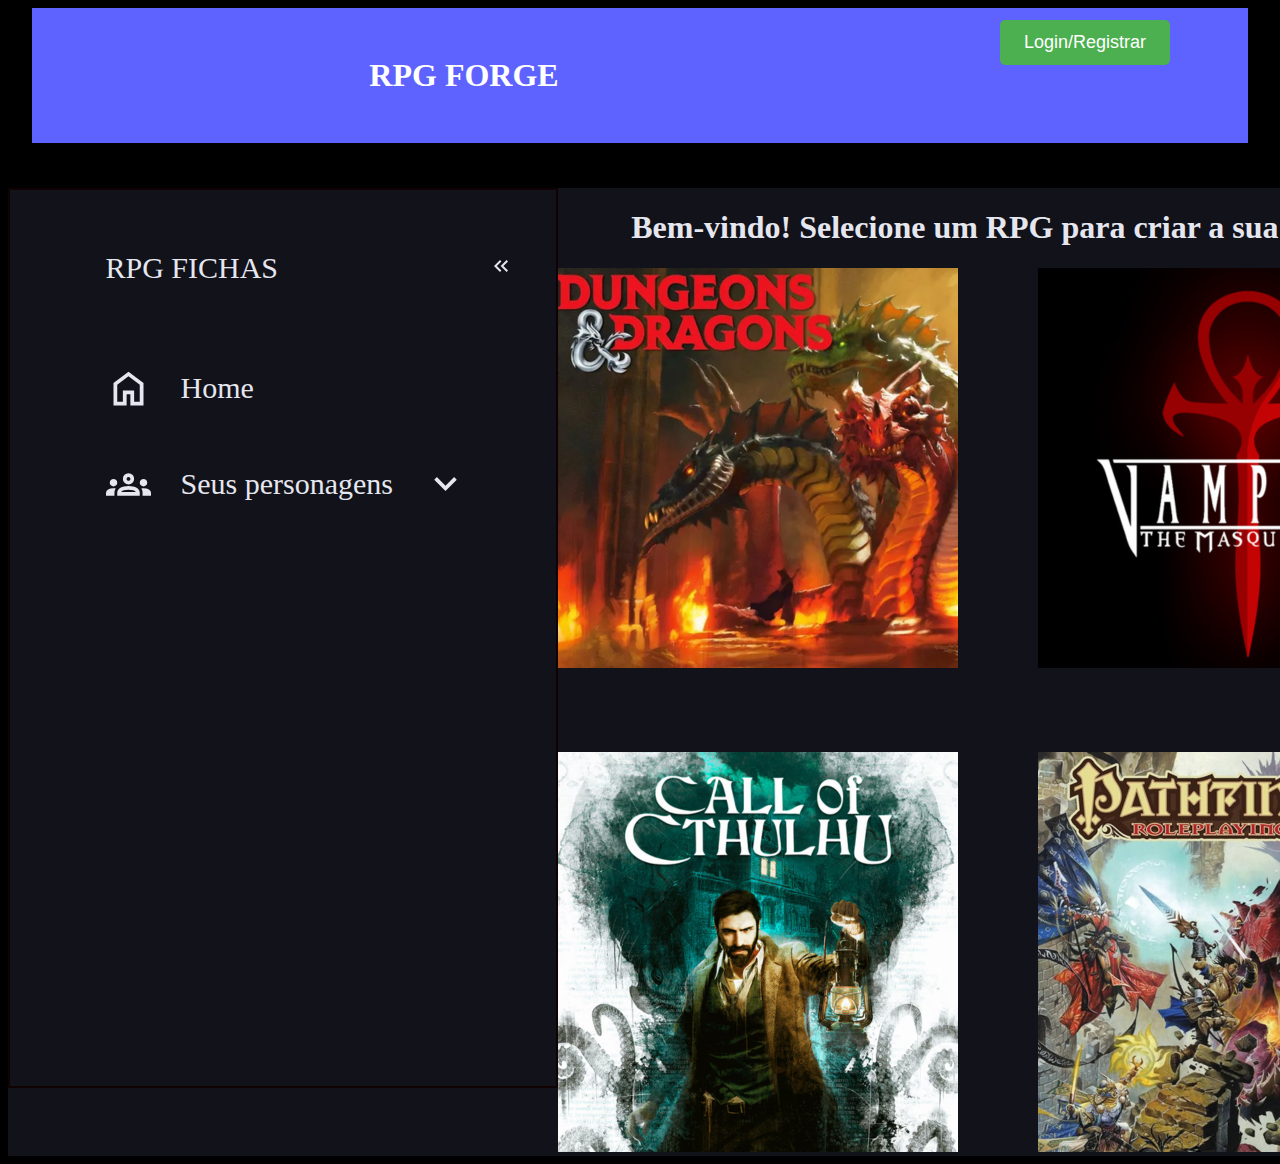
<file: frontend/index.html>
<!DOCTYPE html>
<html lang="pt-br">
<head>
    <meta charset="UTF-8">
    <meta name="viewport" content="width=device-width, initial-scale=1.0">
    <title>Start</title>
    <link rel="icon" type="image/x-icon" href="\images\rpgforge.png">
    <link rel="stylesheet" href="./styles/indexStyle/header.css">
    <link rel="stylesheet" href="./styles/indexStyle/main.css">
    <link rel="stylesheet" href="./styles/indexStyle/sidebar.css">
</head>
<body>
    <header class="header-class">
        <div class="header-presentation">
            <div class="presentation">
                <h1>RPG FORGE</h1>
            </div>
            <div class="login" id="loginArea">
                <a href="login.html"><button class="login-btn">Login/Registrar</button></a>
            </div>
        </div>
    </header>
    <section class="main-section">
        <div class="sidebar">
            <nav id="sidebar">
            <ul>
                <li>
                    <span class="logo">RPG FICHAS</span>
                    <button onclick=toggleSidebar() id="toggle-btn">
                        <svg xmlns="http://www.w3.org/2000/svg" height="24px" viewBox="0 -960 960 960" width="24px" fill="#e3e3e3"><path d="M440-240 200-480l240-240 56 56-183 184 183 184-56 56Zm264 0L464-480l240-240 56 56-183 184 183 184-56 56Z"/></svg>
                    </button>
                </li>
            </ul>
            <ul>
                <li class="active">
                    <a href="index.html">
                        <svg xmlns="http://www.w3.org/2000/svg" height="24px" viewBox="0 -960 960 960" width="24px" fill="#e3e3e3"><path d="M240-200h120v-240h240v240h120v-360L480-740 240-560v360Zm-80 80v-480l320-240 320 240v480H520v-240h-80v240H160Zm320-350Z"/></svg>
                        <span>
                            Home
                        </span>
                    </a>
                </li>
                <li>
                    <button onclick=toggleSubMenu(this) class="dropdown-btn">
                        <svg xmlns="http://www.w3.org/2000/svg" height="24px" viewBox="0 -960 960 960" width="24px" fill="#e3e3e3"><path d="M0-240v-63q0-43 44-70t116-27q13 0 25 .5t23 2.5q-14 21-21 44t-7 48v65H0Zm240 0v-65q0-32 17.5-58.5T307-410q32-20 76.5-30t96.5-10q53 0 97.5 10t76.5 30q32 20 49 46.5t17 58.5v65H240Zm540 0v-65q0-26-6.5-49T754-397q11-2 22.5-2.5t23.5-.5q72 0 116 26.5t44 70.5v63H780Zm-455-80h311q-10-20-55.5-35T480-370q-55 0-100.5 15T325-320ZM160-440q-33 0-56.5-23.5T80-520q0-34 23.5-57t56.5-23q34 0 57 23t23 57q0 33-23 56.5T160-440Zm640 0q-33 0-56.5-23.5T720-520q0-34 23.5-57t56.5-23q34 0 57 23t23 57q0 33-23 56.5T800-440Zm-320-40q-50 0-85-35t-35-85q0-51 35-85.5t85-34.5q51 0 85.5 34.5T600-600q0 50-34.5 85T480-480Zm0-80q17 0 28.5-11.5T520-600q0-17-11.5-28.5T480-640q-17 0-28.5 11.5T440-600q0 17 11.5 28.5T480-560Zm1 240Zm-1-280Z"/></svg> 
                        Seus personagens
                        <svg xmlns="http://www.w3.org/2000/svg" height="24px" viewBox="0 -960 960 960" width="24px" fill="#e3e3e3"><path d="M480-344 240-584l56-56 184 184 184-184 56 56-240 240Z"/></svg>
                        
                    </button>
                    <ul class="sub-menu">
                        <div>
                        <li>
                            <span>Seus personagens</span>
                        </li>
                    </div>
                        
                    </ul>
                </li>
                <li>
                </li>
            </ul>
        </nav>
    </div>
    <main class="main-class">
        <div class="main-content">
            <section class="main__presentation">
                <div class="main__presentation__text">
                    <h1 class="presentation__text">
                        Bem-vindo! Selecione um RPG para criar a sua ficha:
                    </h1>
                </div>
            </section>
            <section class="main__sheets">
                <div class="main__sheets__images">
                    <div class="dnd-sheet">
                        <a href="dndSheet.html"><img src="./assets/imgdegente/DD.png" alt="" srcset="" class="dnd-IMG"></a>
                    </div>
                </div>
                <div class="main__sheets__images">
                    <div class="vtm-sheet">
                        <a href="index.html"><img src="./assets/imgdegente/vtm.png" alt="" class="vtm-IMG"></a>
                    </div>
                </div>
                <div class="main__sheets__images">
                    <div class="coc-sheet">
                        <a href="index.html"><img src="./assets/imgdegente/CoC.png" alt="" srcset=""></a>
                    </div>
                </div>
                <div class="main__sheets__images">
                    <div class="pf-sheet">
                        <a href="index.html"><img src="./assets/imgdegente/pathfinder.png" alt="" srcset=""></a>
                    </div>
                </div>
            </section>
        </div>
        
    </main>
</section>
    
    

    <footer>
    </footer>
    <script>
        const usuario = localStorage.getItem("usuarioLogado");
        const loginArea = document.getElementById("loginArea");

        if (usuario) {
            loginArea.innerHTML = `
                <span>Olá, <strong> ${usuario} </strong></span>
                <button onclick="logout()" class="login-btn">Sair</button>
            `;
        }

        function logout() {
            localStorage.removeItem("usuarioLogado");
            location.reload(); // recarrega a página para voltar ao estado "não logado"
        }
    </script>
    <script type="text/javascript" src="./scripts/sidebar.js" defer></script>
</body>
</html>
</file>
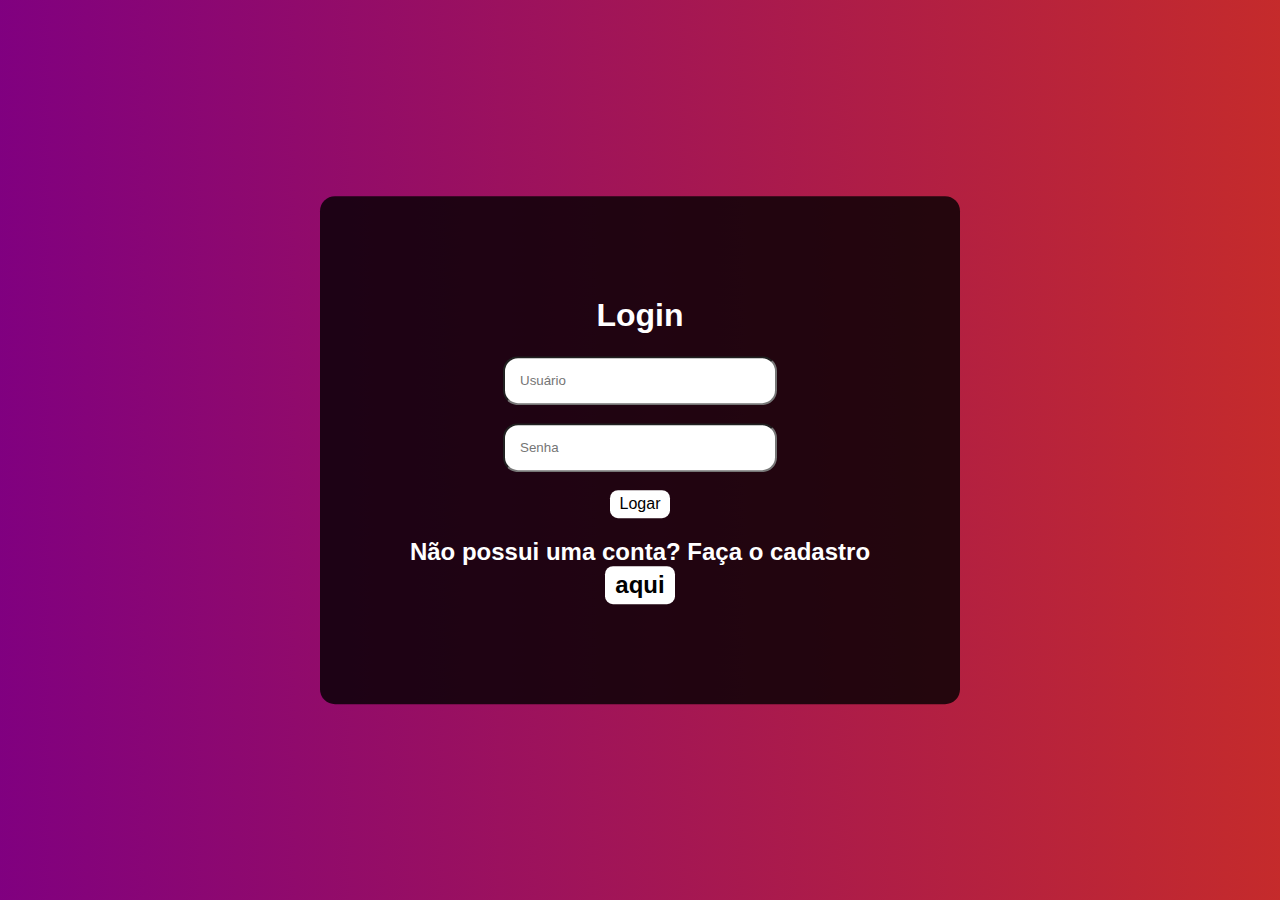
<file: frontend/conta.html>
<!DOCTYPE html>
<html lang="pt-br">
<head>
    <meta charset="UTF-8">
    <meta name="viewport" content="width=device-width, initial-scale=1.0">
    <title>Fichas de RPG - Login</title>
    <link href="./styles/conta.css" rel="stylesheet" />
    <script src="./scripts/redirecionar.js"></script>
</head>
<body>
    <div class="telaLogin">
        <h1>
            Login
        </h1>
        <input type ="text" placeholder="Usuário">
        <br><br>
        <input type ="password" placeholder="Senha">
        <br><br>

        <div class="Login">
            <a href="../index.html">Logar</a>

        </div>

        <h2>
            Não possui uma conta? Faça o cadastro <a href="telaCadastro.html">aqui</a>
        </h2>
        
    </div>
</body>
</html>
</file>
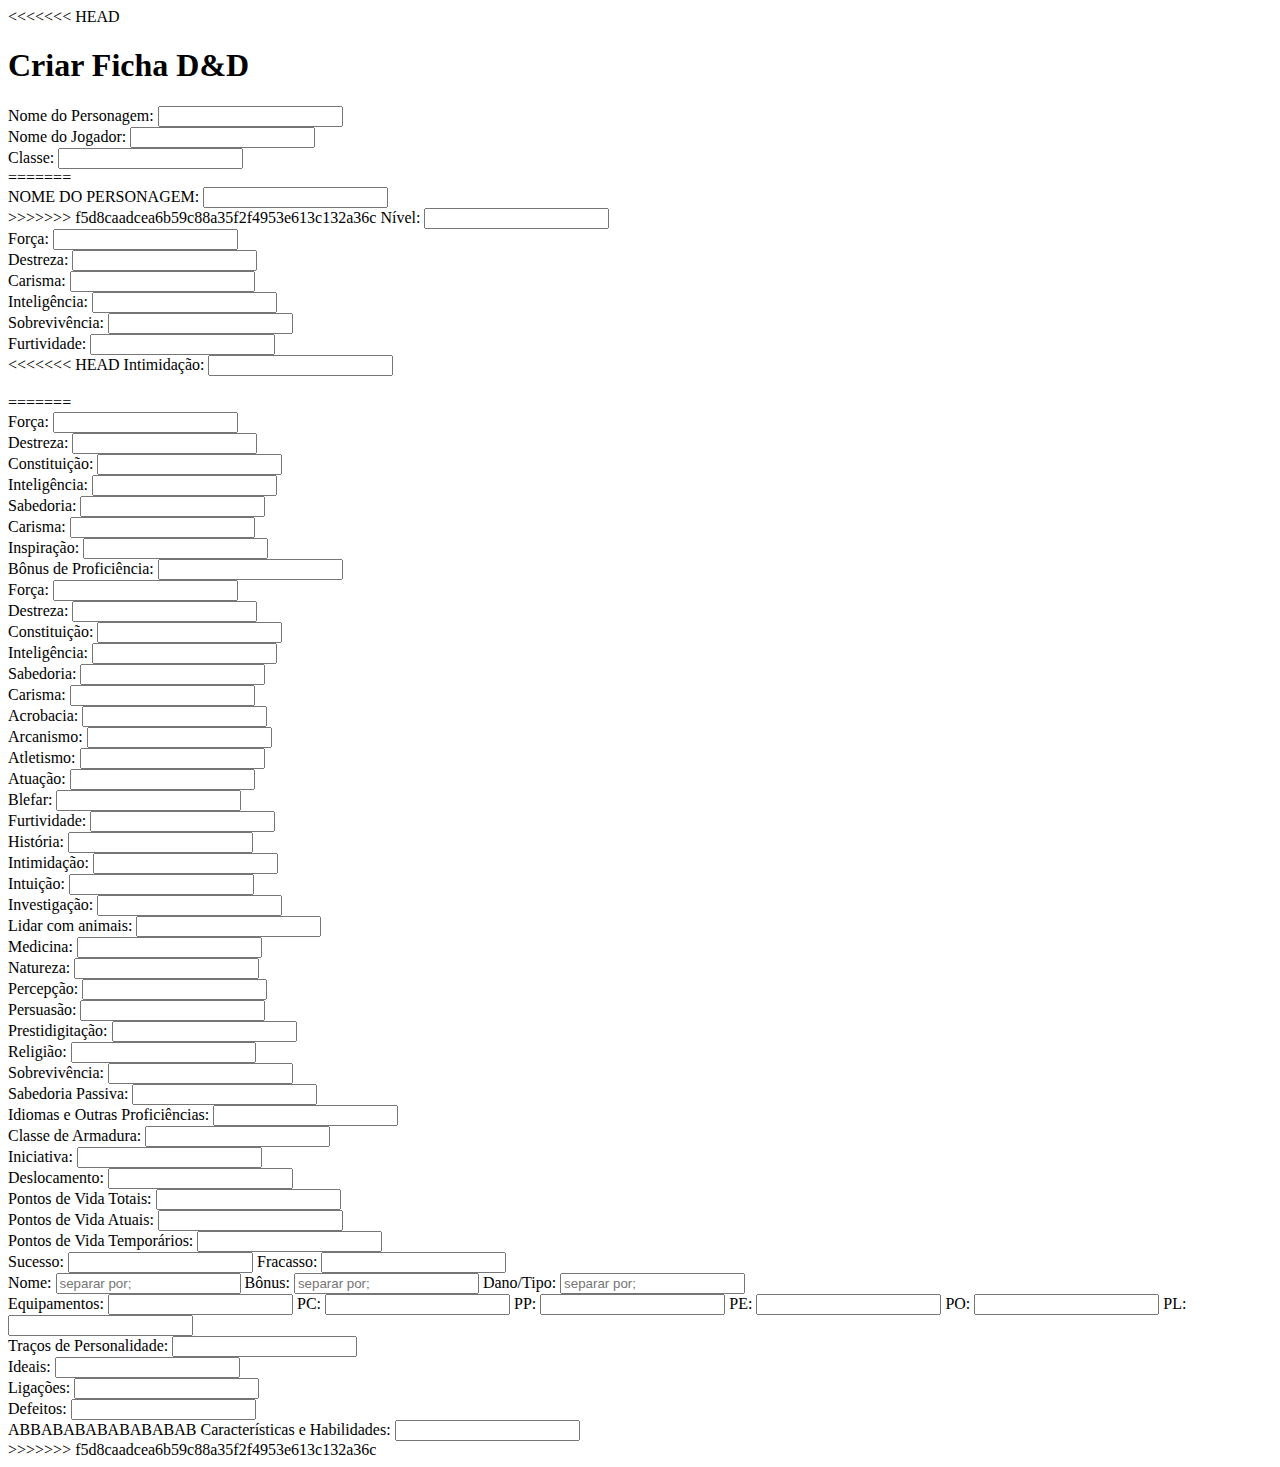
<file: frontend/dndSheet.html>
<!DOCTYPE html>
<html lang="pt-br">
<head>
    <meta charset="UTF-8">
    <title>Criar Ficha D&D</title>
    <!-- <link rel="stylesheet" href="./styles/fichaDnD.css"> -->
</head>
<body>
<<<<<<< HEAD
    <h1>Criar Ficha D&D</h1>
    <form id="fichaDnDForm">
        <label>Nome do Personagem:</label>
        <input type="text" id="nomePersonagem" required><br>

        <label>Nome do Jogador:</label>
        <input type="text" id="nomeDoJogador" required><br>

        <label>Classe:</label>
        <input type="text" id="classe" required><br>
=======
    <header>
        <div class="dnd-intro">
            <form id="intro">
                <div class="nomeDoPersonagem">
                    <label>NOME DO PERSONAGEM:</label>
                    <input type="text" id="nomePersonagem" required>
                </div>
                <div class="intro-atributo">
                    
                    <div class="outro">
>>>>>>> f5d8caadcea6b59c88a35f2f4953e613c132a36c

        <label>Nível:</label>
        <input type="number" id="nivel" required><br>

        <label>Força:</label>
        <input type="number" id="forca" required><br>

        <label>Destreza:</label>
        <input type="number" id="destreza" required><br>

        <label>Carisma:</label>
        <input type="number" id="carisma" required><br>

        <label>Inteligência:</label>
        <input type="number" id="inteligencia" required><br>

        <label>Sobrevivência:</label>
        <input type="number" id="sobrevivencia" required><br>

        <label>Furtividade:</label>
        <input type="number" id="furtividade" required><br>

<<<<<<< HEAD
        <label>Intimidação:</label>
        <input type="number" id="intimidacao" required><br><br>
=======
            </form>
        </div>
    </header>
    <main class="mainDnD">
        <div class="main-content">
            <form id="atributosPrincipais">

                <div>
                    <label>Força:</label>
                    <input type="number" id="forca" required>
                    <span id="modificador-forca"></span>
                </div>

                <div>
                    <label>Destreza:</label>
                    <input type="number" id="destreza" required>
                    <span id="modificador-destreza"></span>
                </div>

                <div>
                    <label>Constituição:</label>
                    <input type="number" id="constituicao" required>
                    <span id="modificador-constituicao"></span>
                </div>
                <div>
                    <label>Inteligência:</label>
                    <input type="number" id="inteligencia" required>
                    <span id="modificador-inteligencia"></span>
                </div>
                <div>
                    <label>Sabedoria:</label>
                    <input type="number" id="sabedoria" required>
                    <span id="modificador-sabedoria"></span>
                </div>

                <div>
                    <label>Carisma:</label>
                    <input type="number" id="carisma" required>
                    <span id="modificador-carisma"></span>
                </div>

                <div>
                    <label>Inspiração:</label>
                    <input type="number" id="inspiracao-id" required>
                    <span id="modificador-inspiracao"></span>
                </div>
            

                <form id="bonusDeProficiencia">
                    <label>Bônus de Proficiência:</label>
                    <input type="number" id="bonusDeProficiencia-id" required><br>
                </form>

                <form id="testeDeResistencia">
                    <label>Força:</label>
                    <input type="number" id="forca" required><br>

                    <label>Destreza:</label>
                    <input type="number" id="destreza" required><br>

                    <label>Constituição:</label>
                    <input type="number" id="constituicao" required><br>

                    <label>Inteligência:</label>
                    <input type="number" id="inteligencia" required><br>

                    <label>Sabedoria:</label>
                    <input type="number" id="sabedoria" required><br>

                    <label>Carisma:</label>
                    <input type="number" id="carisma" required><br>

                </form> 

                <form id="Pericias">
                    <label>Acrobacia:</label>
                    <input type="number" id="acrobacia" required><br>

                    <label>Arcanismo:</label>
                    <input type="number" id="arcanismo" required><br>

                    <label>Atletismo:</label>
                    <input type="number" id="atletismo" required><br>

                    <label>Atuação:</label>
                    <input type="number" id="atuacao" required><br>

                    <label>Blefar:</label>
                    <input type="number" id="blefar" required><br>

                </form>
                    
                    <form id="separar1">
                    <label>Furtividade:</label>
                    <input type="number" id="furtividade" required><br>

                    <label>História:</label>
                    <input type="number" id="historia" required><br>

                    <label>Intimidação:</label>
                    <input type="number" id="intimidacao" required><br>

                    <label>Intuição:</label>
                    <input type="number" id="intuicao" required><br>

                    <label>Investigação:</label>
                    <input type="number" id="investigacao" required><br>

                </form>

                    <label>Lidar com animais:</label>
                    <input type="number" id="lidarComAnimais" required><br>

                    <label>Medicina:</label>
                    <input type="number" id="medicina" required><br>

                    <label>Natureza:</label>
                    <input type="number" id="natureza" required><br>

                    <label>Percepção:</label>
                    <input type="number" id="percepcao" required><br>

                    <label>Persuasão:</label>
                    <input type="number" id="persuasao" required><br>

                    <label>Prestidigitação:</label>
                    <input type="number" id="prestidigitacao" required><br>

                    <label>Religião:</label>
                    <input type="number" id="religiao" required><br>

                    <label>Sobrevivência:</label>
                    <input type="number" id="sobrevivencia" required><br>
                </form>

                <form id="SabedoriaPassiva">
                    <label>Sabedoria Passiva:</label>
                    <input type="number" id="sabedoriaPassiva" required><br>
                </form>

                <form id="idiomasEOutrasProficiencias">
                    <label>Idiomas e Outras Proficiências:</label>
                    <input type="number" id="idiomasEOutrasProficiencias" required><br>
                </form>

        </div>

        <div class="main-content">
            <form id="classeDeArmadura">
                <label>Classe de Armadura:</label>
                <input type="number" id="ClasseDeArmadura-id" required><br>
            </form>

            <form id="iniciativa">
                <label>Iniciativa:</label>
                <input type="number" id="Inciativa-id" required><br>
            </form>

            <form id="deslocamento">
                <label>Deslocamento:</label>
                <input type="number" id="deslocamento-id" required><br>
            </form>

            <form id="pontosDeVidaAtuais">
                <label>Pontos de Vida Totais:</label>
                <input type="number" id="pontosDeVidaTotais" required><br>

                <label>Pontos de Vida Atuais:</label>
                <input type="number" id="pontosDeVidaAtuais-id" required><br>
            </form>

            <form id="PontosDeVidaTemporarios">
                <label>Pontos de Vida Temporários:</label>
                <input type="number" id="PontosDeVidaTemporarios-id">
            </form>

            <form id="TestesContraAMorte">
                <label>Sucesso:</label>
                <input type="number" id="sucesso-id">

                <label>Fracasso:</label>
                <input type="number" id="fracasso-id">
            </form>
            
            <form id="AtaquesEMagias">
                
                <label>Nome:</label>
                <input placeholder="separar por;" type="text" id="nome-id">
                
                <label>Bônus:</label>
                <input placeholder="separar por;" type="number" id="bonus-id">
                
                <label>Dano/Tipo:</label>
                <input placeholder="separar por;" type="text" id="danoTipo-id">
                
                
            </form>
            
        </div>
        <div class="main-content">

        
            <form id="equipamentos">
                <label>Equipamentos:</label>
                <input type="text" id="equpamentos-id">

                <label>PC:</label>
                <input type="number" id="pc">

                <label>PP:</label>
                <input type="number" id="pc">

                <label>PE:</label>
                <input type="number" id="pc">

                <label>PO:</label>
                <input type="number" id="pc">

                <label>PL:</label>
                <input type="number" id="pc">
            </form>

            <form id="tracosDePersonalidade">
                <label>Traços de Personalidade:</label>
                <input type="text" id="tracosDePersonalidade-id">
            </form>

            <form id="ideais">
                <label>Ideais:</label>
                <input type="text" id="ideais-id">
            </form>

            <form id="ligacoes">
                <label>Ligações:</label>
                <input type="text" id="ligacoes-id">
            </form>

            <form id="defeitos">
                <label>Defeitos:</label>
                <input type="text" id="defeitos-id">
            </form>

            <form id="caracteristicasEHabilidades">
                <label>ABBABABABABABABAB Características e Habilidades:</label>
                <input type="text" id="caracteristicasEHabilidades-id">
            </form>
        </div>
    </main>



    <!-- <div class="dnd-intro-2">
        <form id="intro-2">
            <div>
                <label>Nome do Personagem:</label>
                <input type="text" id="nomePersonagem" required><br>
            </div>
            <div class="intro-atributo">
                <label>Idade:</label>
                <input type="number" id="idade" required><br>

                <label>Altura:</label>
                <input type="number" id="altura" required><br>

                <label>Peso:</label>
                <input type="number" id="peso" required><br>

                <label>Olhos:</label>
                <input type="text" id="olhos" required><br>

                <label>Pele:</label>
                <input type="text" id="pele" required><br>

                <label>Cabelos:</label>
                <input type="text" id="cabelos" required><br>
            </div>

        </form>
    </div>

    <div>
        <form id="aparenciaDoPersonagem">
            <label>Aparência do Personagem:</label>
            <input type="text" id="aparenciaDoPersonagem-id">
        </form>

        <form id="historiaDoPersonagem">
            <label>História do Personagem:</label>
            <input type="text" id="historiaDoPersonagem-id">
        </form>
    </div>

    <div>
        <form id="aliadosEOrganizacoes">
            <label>Aliados e Organizações:</label>
            <input type="text" id="aliadosEOrganizações-id">
        </form>

        <form id="outrasCaracteristicasEHabilidades">
            <label>Outras Características e Habilidades:</label>
            <input type="text" id="outrasCaracteristicasEHabilidades-id">
        </form>

        <form id="tesouro">
            <label>BABAGVABBABABABABABA Tesouro:</label>
            <input type="text" id="tesouro-id">
        </form>


    </div>

    <div class="dnd-intro-3">
        <form id="intro-3">
            <div>
                <label>Classe de Conjurador:</label>
                <input type="text" id="classeDeConjurador" required><br>
            </div>
            <div class="intro-atributo">
                <label>Habilidade Chave:</label>
                <input type="text" id="habilidadeChave" required><br>

                <label>CD do TR:</label>
                <input type="number" id="cdDoTr" required><br>

                <label>Bônus de Ataque:</label>
                <input type="number" id="bonusDeAtaque" required><br>
            </div>
        </form>

        <form id="truques">
            <label>Truques:</label>
            <input type="text" id="truques-id">
        </form>

        <form id="magiasNivel1">

            <label>Mágias de Nível 1:</label>
            <input placeholder="separar por;" type="text" id="magiasNivel1-id">
            <label>Espaços Totais:</label>
            <input type="number" id="espacosTotais">
            <label>Espaços Usados:</label>
            <input type="number" id="espacosUsados">
        </form>

        <form id="magiasNivel2">
            <label>Mágias de Nível 2:</label>
            <input placeholder="separar por;" type="text" id="magiasNivel2-id">
            <label>Espaços Totais:</label>
            <input type="number" id="espacosTotais">
            <label>Espaços Usados:</label>
            <input type="number" id="espacosUsados">
        </form>

        <form id="magiasNivel3">
            <label>Mágias de Nível 3:</label>
            <input placeholder="separar por;" type="text" id="magiasNivel3-id">
            <label>Espaços Totais:</label>
            <input type="number" id="espacosTotais">
            <label>Espaços Usados:</label>
            <input type="number" id="espacosUsados">
        </form>

        <form id="magiasNivel4">
            <label>Mágias de Nível 4:</label>
            <input placeholder="separar por;" type="text" id="magiasNivel4-id">
            <label>Espaços Totais:</label>
            <input type="number" id="espacosTotais">
            <label>Espaços Usados:</label>
            <input type="number" id="espacosUsados">
        </form>

        <form id="magiasNivel5">
            <label>Mágias de Nível 5:</label>
            <input placeholder="separar por;" type="text" id="magiasNivel5-id">
            <label>Espaços Totais:</label>
            <input type="number" id="espacosTotais">
            <label>Espaços Usados:</label>
            <input type="number" id="espacosUsados">
        </form>

        <form id="magiasNivel6">
            <label>Mágias de Nível 6:</label>
            <input placeholder="separar por;" type="text" id="magiasNivel6-id">
            <label>Espaços Totais:</label>
            <input type="number" id="espacosTotais">
            <label>Espaços Usados:</label>
            <input type="number" id="espacosUsados">
        </form>

        <form id="magiasNivel7">
            <label>Mágias de Nível 7:</label>
            <input placeholder="separar por;" type="text" id="magiasNivel7-id">
            <label>Espaços Totais:</label>
            <input type="number" id="espacosTotais">
            <label>Espaços Usados:</label>
            <input type="number" id="espacosUsados">
        </form>

        <form id="magiasNivel8">
            <label>Mágias de Nível 8:</label>
            <input placeholder="separar por;" type="text" id="magiasNivel8-id">
            <label>Espaços Totais:</label>
            <input type="number" id="espacosTotais">
            <label>Espaços Usados:</label>
            <input type="number" id="espacosUsados">
        </form>

        <form id="magiasNivel9">
            <label>Mágias de Nível 9:</label>
            <input placeholder="separar por;" type="text" id="magiasNivel9-id">
            <label>Espaços Totais:</label>
            <input type="number" id="espacosTotais">
            <label>Espaços Usados:</label>
            <input type="number" id="espacosUsados">
        </form>
>>>>>>> f5d8caadcea6b59c88a35f2f4953e613c132a36c

        <button type="submit">Criar Ficha</button>
    </form>

<<<<<<< HEAD
    <p id="mensagem"></p>

    <script src="./scripts/scripts_RPG/DnDCreateSheet.js"></script>
</body>
</html>
=======
        <p id="mensagem"></p> -->

        <script src="./scripts/scripts_RPG/DnDCreateSheet.js"></script>
    </body>

</html>
>>>>>>> f5d8caadcea6b59c88a35f2f4953e613c132a36c
</file>
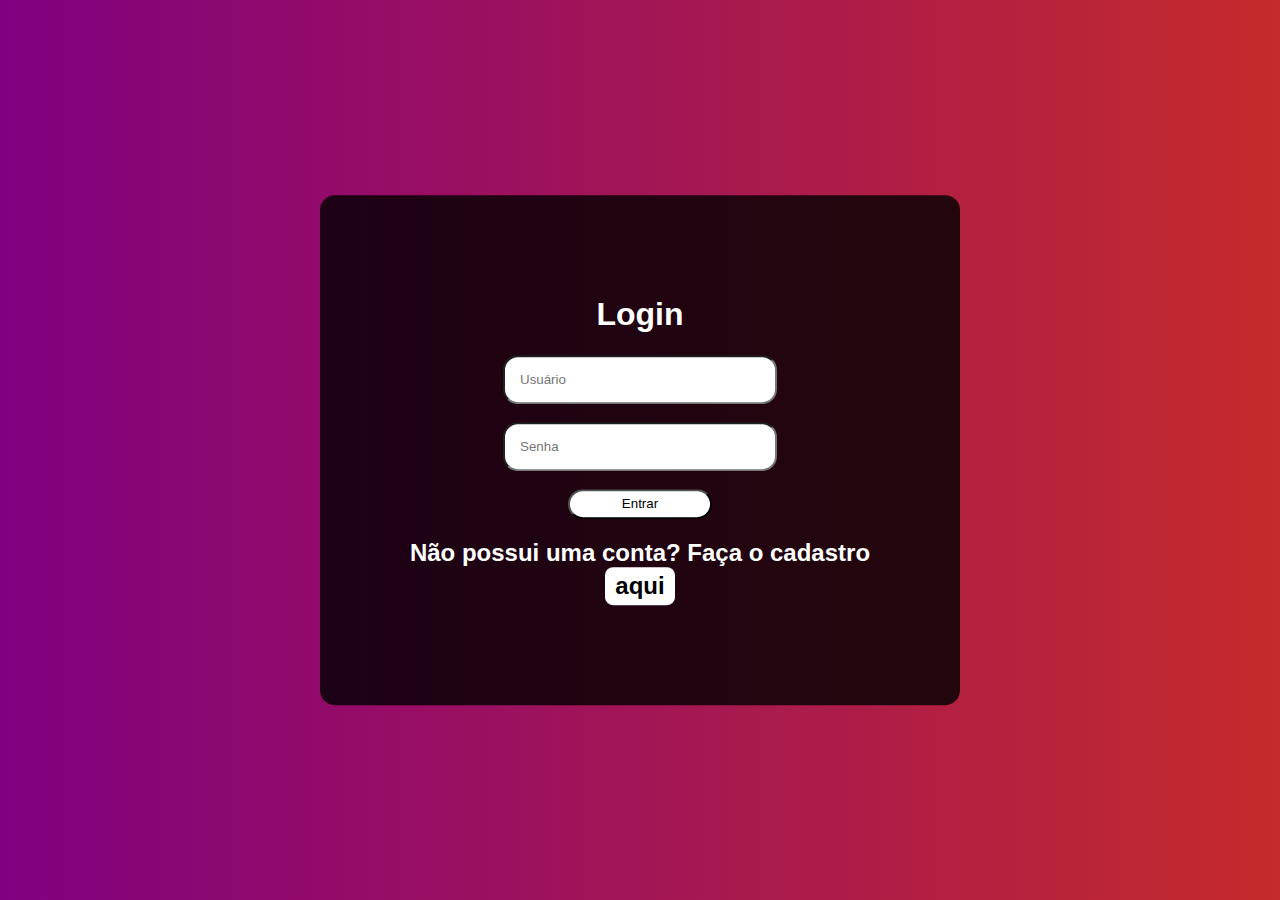
<file: frontend/login.html>
<!DOCTYPE html>
<html lang="pt-br">
<head>
    <meta charset="UTF-8">
    <meta name="viewport" content="width=device-width, initial-scale=1.0">
    <title>Fichas de RPG - Login</title>
    <link href="./styles/conta.css" rel="stylesheet" />
</head>
<body>
    <div class="telaLogin">
        <h1>
            Login
        </h1>
        <form id="loginForm">
            <input type="text" id="username" placeholder="Usuário" required>
            <br><br>
            <input type="password" id="password" placeholder="Senha" required>
            <br><br>
            <button type="Login">Entrar</button>
        </form>
        <p id="mensagem"></p>
        
        
        <h2>
            Não possui uma conta? Faça o cadastro <a href="telaCadastro.html">aqui</a>
        </h2>
        
    </div>
    <script src="./scripts/loginUsuario.js"></script>
</body>
</html>
</file>
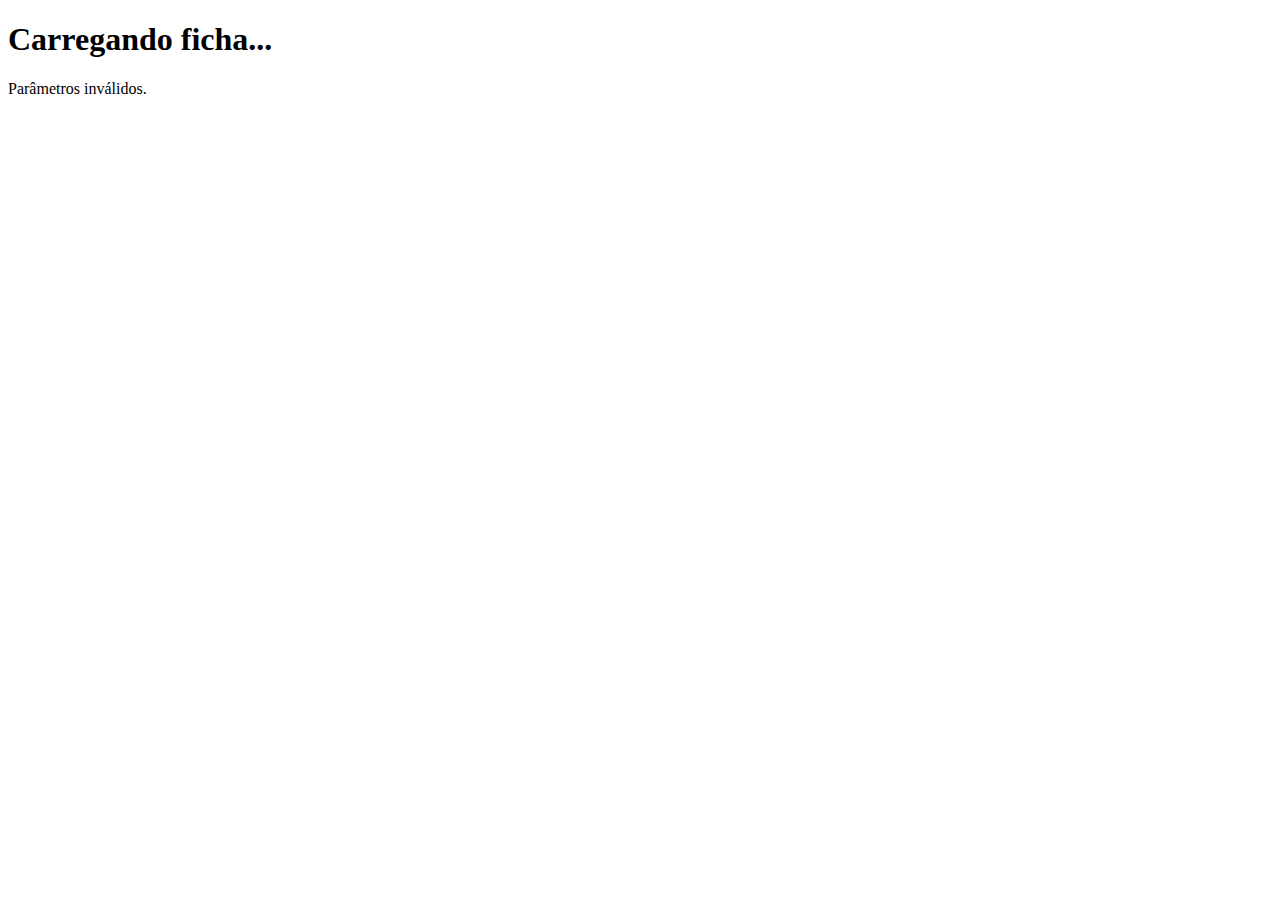
<file: frontend/placeholder-sheet.html>
<!DOCTYPE html>
<html lang="pt-BR">
<head>
    <meta charset="UTF-8">
    <title>Ficha</title>
</head>
<body>
    <h1 id="titulo">Carregando ficha...</h1>
    <div id="fichaContainer"></div>

    <script>
        const params = new URLSearchParams(window.location.search);
        const sistema = params.get("sistema");
        const id = params.get("id");

        if (!sistema || !id) {
            document.getElementById("fichaContainer").innerHTML = "<p>Parâmetros inválidos.</p>";
        } else {
            fetch(`/api/fichas/${sistema}/${id}`)
                .then(resp => {
                    if (!resp.ok) throw new Error("Erro ao buscar ficha");
                    return resp.json();
                })
                .then(data => {
                    document.getElementById("titulo").textContent = `Ficha de ${sistema.toUpperCase()}`;
                    let html = "";

                    for (let key in data) {
                        if (key !== "id" && key !== "usuario") {
                            html += `<p><strong>${key}:</strong> ${data[key]}</p>`;
                        }
                    }

                    document.getElementById("fichaContainer").innerHTML = html;
                })
                .catch(err => {
                    document.getElementById("fichaContainer").innerHTML = `<p>Erro: ${err.message}</p>`;
                });
        }
    </script>
</body>
</html>
</file>
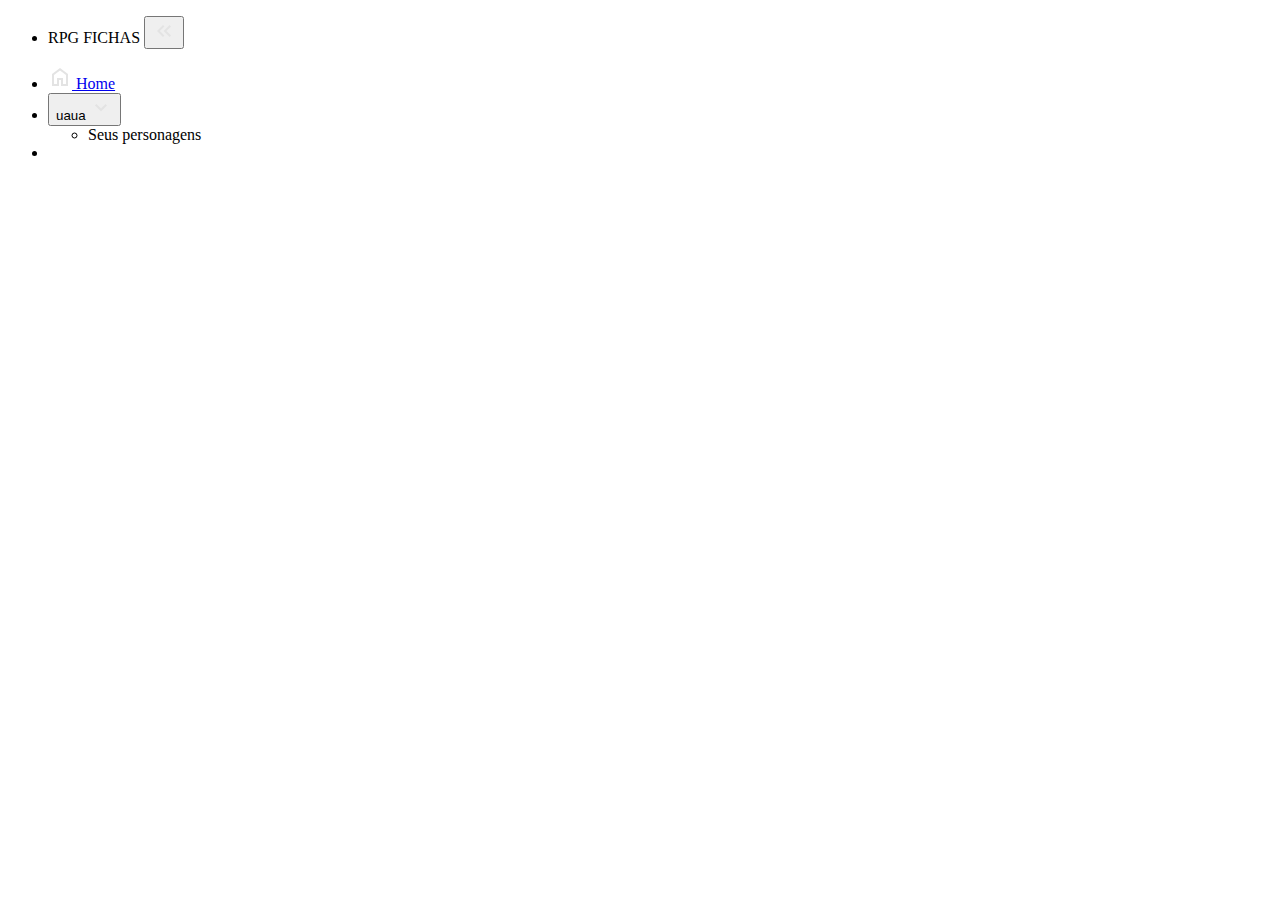
<file: frontend/sidebar.html>
<!DOCTYPE html>
<html lang="en">
<head>
    <meta charset="UTF-8">
    <meta name="viewport" content="width=device-width, initial-scale=1.0">
    <title>Document</title>
</head>
<body>
    <div class="sidebar">
        <nav id="sidebar">
            <ul>
                <li>
                    <span class="logo">RPG FICHAS</span>
                    <button id="toggle-btn">
                        <svg xmlns="http://www.w3.org/2000/svg" height="24px" viewBox="0 -960 960 960" width="24px" fill="#e3e3e3"><path d="M440-240 200-480l240-240 56 56-183 184 183 184-56 56Zm264 0L464-480l240-240 56 56-183 184 183 184-56 56Z"/></svg>
                    </button>
                </li>
            </ul>
            <ul>
                <li class="active">
                    <a href="index.html">
                        <svg xmlns="http://www.w3.org/2000/svg" height="24px" viewBox="0 -960 960 960" width="24px" fill="#e3e3e3"><path d="M240-200h120v-240h240v240h120v-360L480-740 240-560v360Zm-80 80v-480l320-240 320 240v480H520v-240h-80v240H160Zm320-350Z"/></svg>
                        <span>
                            Home
                        </span>
                    </a>
                </li>
                <li>
                    <button class="dropdown-btn">
                        uaua
                        <svg xmlns="http://www.w3.org/2000/svg" height="24px" viewBox="0 -960 960 960" width="24px" fill="#e3e3e3"><path d="M480-344 240-584l56-56 184 184 184-184 56 56-240 240Z"/></svg>
                    </button>
                    <ul class="sub-menu">
                        <li>
                            <span>Seus personagens</span>
                        </li>
                    </ul>
                </li>
                <li>
                </li>
            </ul>
        </nav>
    </div>
</body>
</html>
<!-- IGNORAR POR AGORA!!!!!!!!! -->
</file>
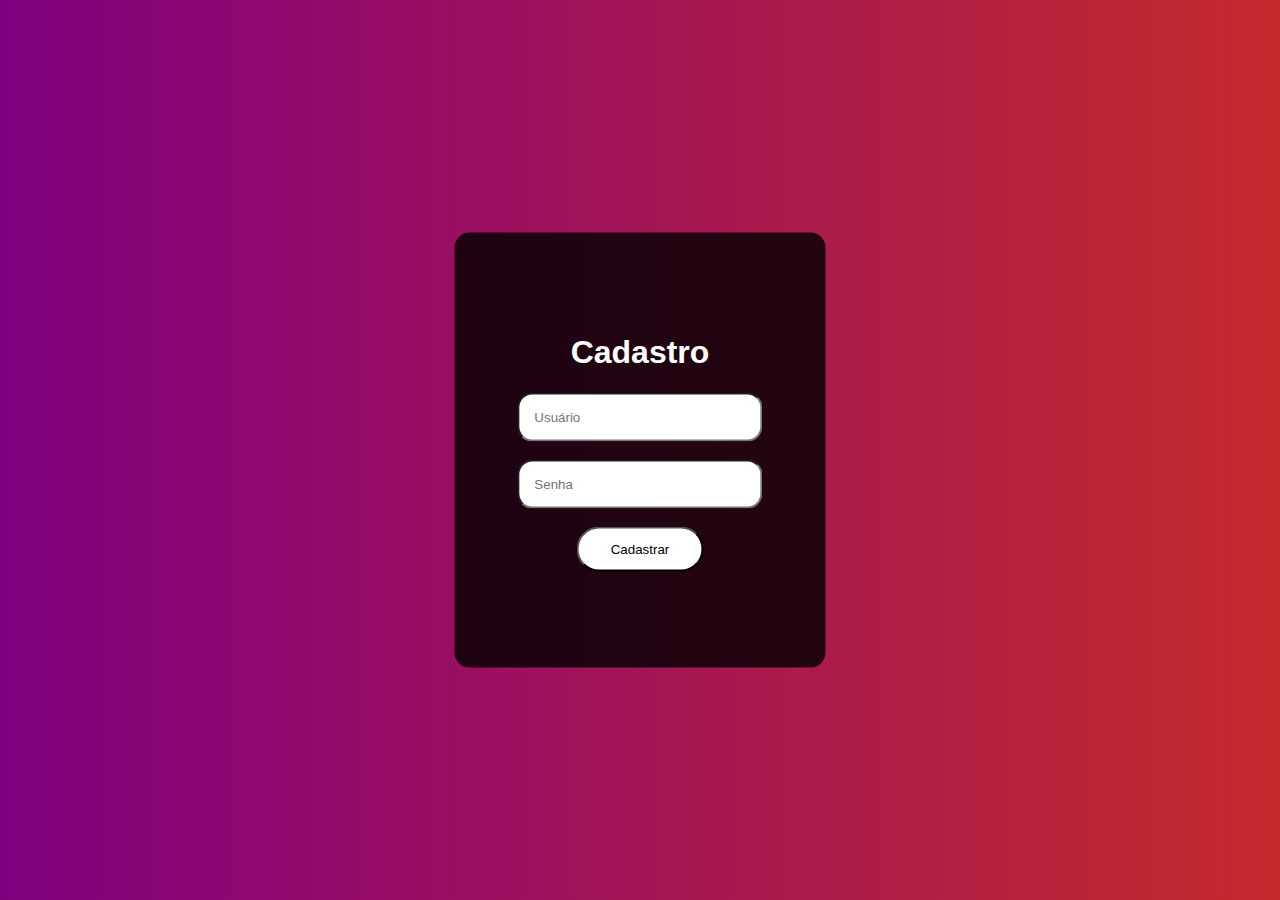
<file: frontend/telaCadastro.html>
<!DOCTYPE html>
<html lang="pt-br">
<head>
    <meta charset="UTF-8">
    <meta name="viewport" content="width=device-width, initial-scale=1.0">
    <title>Fichas de RPG - Cadastro</title>
    <link href="./styles/telaCadastro.css" rel="stylesheet" />
</head>
<body>
    <div class="telaCadastro">
        <h1>
            Cadastro
        </h1>
        <form id="cadastroForm">
            <input type="text" id="username" placeholder="Usuário" required>
            <br><br>
            <input type="password" id="password" placeholder="Senha" required>
            <br><br>
            <button type="submit">Cadastrar</button>
        </form>
        <p id="mensagem"></p>
    </div>
    <script src="./scripts/cadastroUsuario.js"></script>
</body>
</html>
</file>
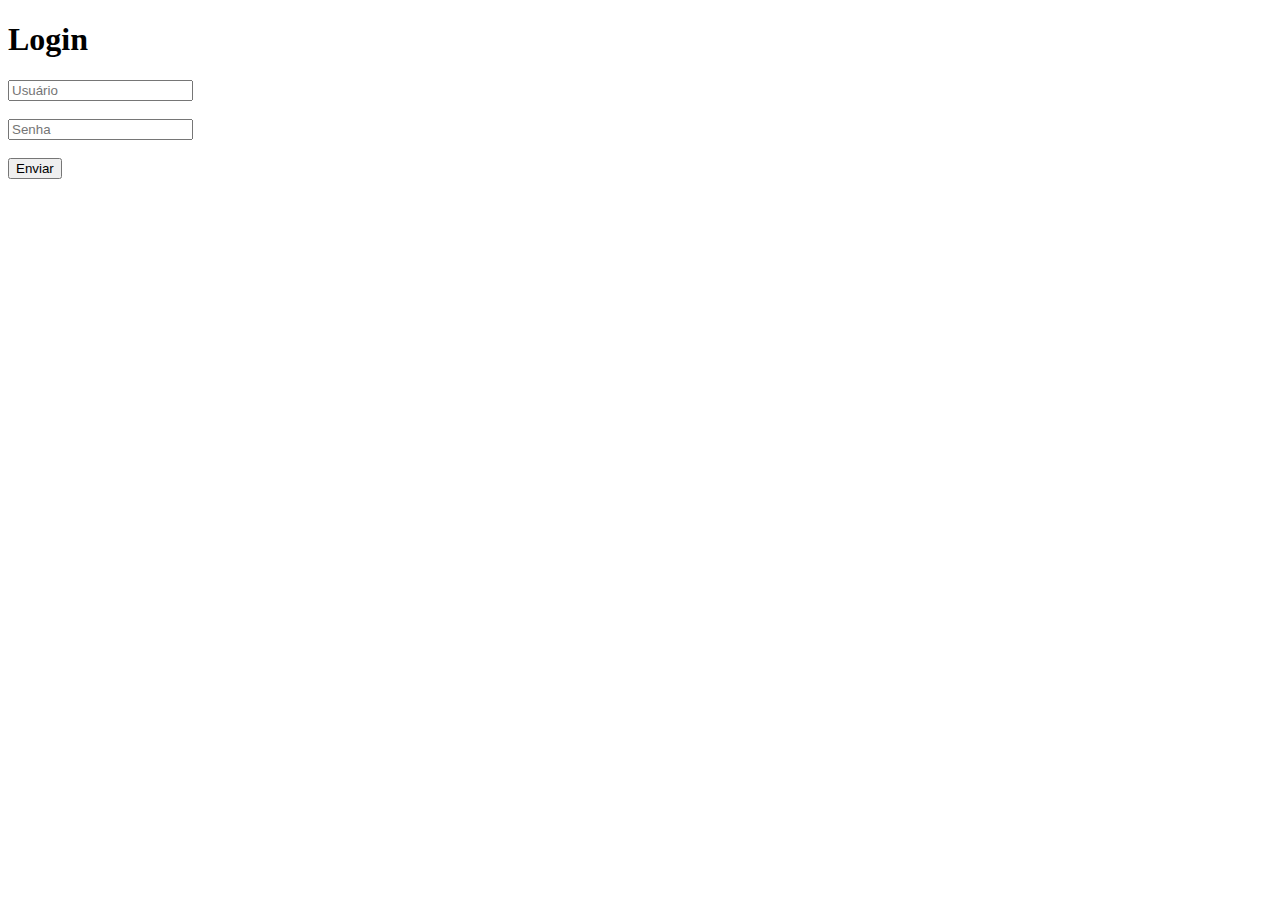
<file: login/conta.html>
<!DOCTYPE html>
<html lang="pt-br">
<head>
    <meta charset="UTF-8">
    <meta name="viewport" content="width=device-width, initial-scale=1.0">
    <title>Fichas de RPG - Dungeons and Dragons</title>
    <link href="cadastro.css" rel="stylesheet" />
</head>
<body>
    <div class="telaLogin">
        <h1>
            Login
        </h1>
        <input type ="text" placeholder="Usuário">
        <br><br>
        <input type ="password" placeholder="Senha">
        <br><br>
        <button>Enviar</button>
        
    </div>
</body>
</html>
</file>
<file: frontend/styles/indexStyle/header.css>
body{
    background-color: black;
    color: white;
}

.header-class{
    display: flex;
    justify-content: center;
    width: 100%;
    height: 20vh;
}

.header-presentation{
    display: flex;
    align-items: center;
    justify-content: center;
    gap: 10rem;
    width: 95vw;
    height: 15vh;
    background-color: var(--accent-clr);
}

.login,.presentation{
    display: flex;
    align-items: center;
    justify-content: center;
    width: 15vw;
    height: 10vh;
}

.login-btn {
    
    background-color: #4CAF50;
    color: white; 
    border: none;
    padding: 12px 24px;
    font-size: 18px; 
    border-radius: 5px; 
    text-decoration: none;
    position: absolute;
    top: 20px;
    right: 110px;
  }
  
  .login-btn:hover {
    background-color: #45a049;
    transform: scale(1.05); 
  }
  
  .login-btn:active {
    transform: scale(0.98); 
    background-color: #3e8e41;
  }
  
  .login a {
    text-decoration: none; 
  }
</file>
<file: frontend/styles/indexStyle/main.css>
:root{
    --base-clr: #11121a;
    --line-clr: #42434a;
    --hover-clr: #222533;
    --text-clr: #e6e6ef;
    --accent-clr: #5e63ff;
    --secondary-text-clr: #b0b3c1;
}

main{
    min-height: 100vh;
    min-height: 100dvh;
    background-color: var(--base-clr);
    color: var(--text-clr);
    /* display: grid; */
    /* grid-template-columns: auto 1fr; */
}

.main-content{
    display: flex;
    flex-direction: column;
    align-items: center;
    justify-content: center;
}

.main__sheets{
    display: grid;
    grid-template-columns: auto auto;  
    gap: 5rem; 
}

.dnd-sheet, .vtm-sheet, .pf-sheet, .coc-sheet{
    display: flex;
    flex-direction: column;
    align-items: center;
}
</file>
<file: frontend/styles/indexStyle/sidebar.css>
.main-section{
    min-height: 100vh;
    min-height: 100dvh;
    background-color: var(--base-clr);
    color: var(--text-clr);
    display: grid;
    grid-template-columns: auto 1fr;
}

#sidebar{
    font-size: 30px;
    box-sizing: border-box;
    height: 100vh;
    width: 550px;
    padding: 5px 1em;
    background-color: var(--base-clr);
    border: 2px solid rgb(16, 2, 2);

    position: sticky;
    top: 0;
    right: -5rem;
    align-self: start;
    transition: 300ms ease-in-out;
    overflow: hidden;
    text-wrap: nowrap;
}

 svg{
    fill: var(--accent-clr);
 }

#sidebar ul{
    list-style: none;
}

#sidebar > ul > li:first-child {
    display: flex;
    align-items: center;
    gap: 1em;
  }
  
#sidebar > ul > li:first-child > .logo {
    flex-grow: 1;
  }

#sidebar a, #sidebar .dropdown-btn, #sidebar .logo{
    border-radius: .5em;
    padding: .85em;
    text-decoration: none;
    color: var(--text-clr);
    display: flex;
    align-items: center;
    gap: 1em;
}

.dropdown-btn{
    width: 100%;
    text-align: left;
    background: none;
    border: none;
    font: inherit;
    cursor: pointer;
}

#sidebar svg{
    flex-shrink: 0;
    fill: var(--text-clr);
}

#sidebar a span, #sidebar .dropdown-btn span{
    flex-grow: 1;
}

#sidebar a:hover, #sidebar .dropdown-btn:hover{
    background-color: var(--hover-clr);
}

#sidebar .sub-menu{
    display: grid;
    grid-template-rows: 0fr;
    transition: 300ms ease-in-out;
    
    > div{
        overflow: hidden;
    }
}

#sidebar .sub-menu.show{
    grid-template-rows: 1fr;
}
.dropdown-btn svg{
    transition: 200ms ease;
}
.rotate svg:last-child{
    rotate: 180deg;

}
#sidebar .sub-menu a{
    padding-left: 2em;
}

#toggle-btn{
    margin-left: auto;
    padding: 1em;
    border: none;
    border-radius: .5em;
    background: none;
    cursor: pointer;

    svg{
        transition: rotate 150ms ease;
    }
}

#toggle_btn:hover{
    background-color: var(--hover-clr);
}

.active{
    top: 10rem;
    right: 2rem;
}

li.active svg {
    width: 45px;
    height: 45px;
  }

.dropdown-btn svg {
    width: 45px;
    height: 45px;
  }
</file>
<file: frontend/styles/conta.css>
body{
    font-family: Arial, Helvetica, sans-serif;
    background-image: linear-gradient(45deg, purple, rgb(197, 43, 43));
    text-align: center;
}

input{
    width: 50%;
    padding: 15px;
    border-radius: 15px;
}

button{
    background-color: rgb(255, 255, 255);
    width: 30%;
    height: 30px;
    border-radius: 30px;
}

a{
    color: #000000;           
    text-decoration: none; 
    background-color: #ffffff;
    padding: 5px 10px;
    border-radius: 8px;
    display: inline-block;
      }
      a:hover {
        background-color: #ff0000;
}

.telaLogin{
    background-color: rgba(0,0,0,0.8);
    position: absolute;
    top: 50%;
    left: 50%;
    transform: translate(-50%,-50%);
    padding: 80px;
    border-radius: 15px;
    color: white;
}
</file>
<file: frontend/styles/telaCadastro.css>
body{
    font-family: Arial, Helvetica, sans-serif;
    background-image: linear-gradient(45deg, purple, rgb(197, 43, 43));
    text-align: center;
}

input{
    transform: translate(-7%);
    width: 100%;
    padding: 15px;
    border-radius: 15px;
}

button{
    background-color: rgb(255, 255, 255);
    width: 60%;
    height: 45px;
    border-radius: 30px;
    
}

button:hover{
    background-color: #00ff44;
}

a{
    color: #000000;           
    text-decoration: none; 
    background-color: #ffffff;
    padding: 5px 10px;
    border-radius: 8px;
    display: inline-block;
      }
      a:hover {
        background-color: #ff0000;
}

.telaCadastro{
    background-color: rgba(0,0,0,0.8);
    position: absolute;
    top: 50%;
    left: 50%;
    transform: translate(-50%,-50%);
    padding: 80px;
    border-radius: 15px;
    color: white;
}

.Login{
    background-color: #000000;
}
</file>
<file: login/cadastro.css>
.teste{
    width: 600px;
    text-align: center;
    margin: 0 auto;
    background-color: #7b2abd;
    padding: 0 20px 20px 20px;
    border: 5px solid rgb(0, 0, 0);
    font-size: 30px;

}
</file>
